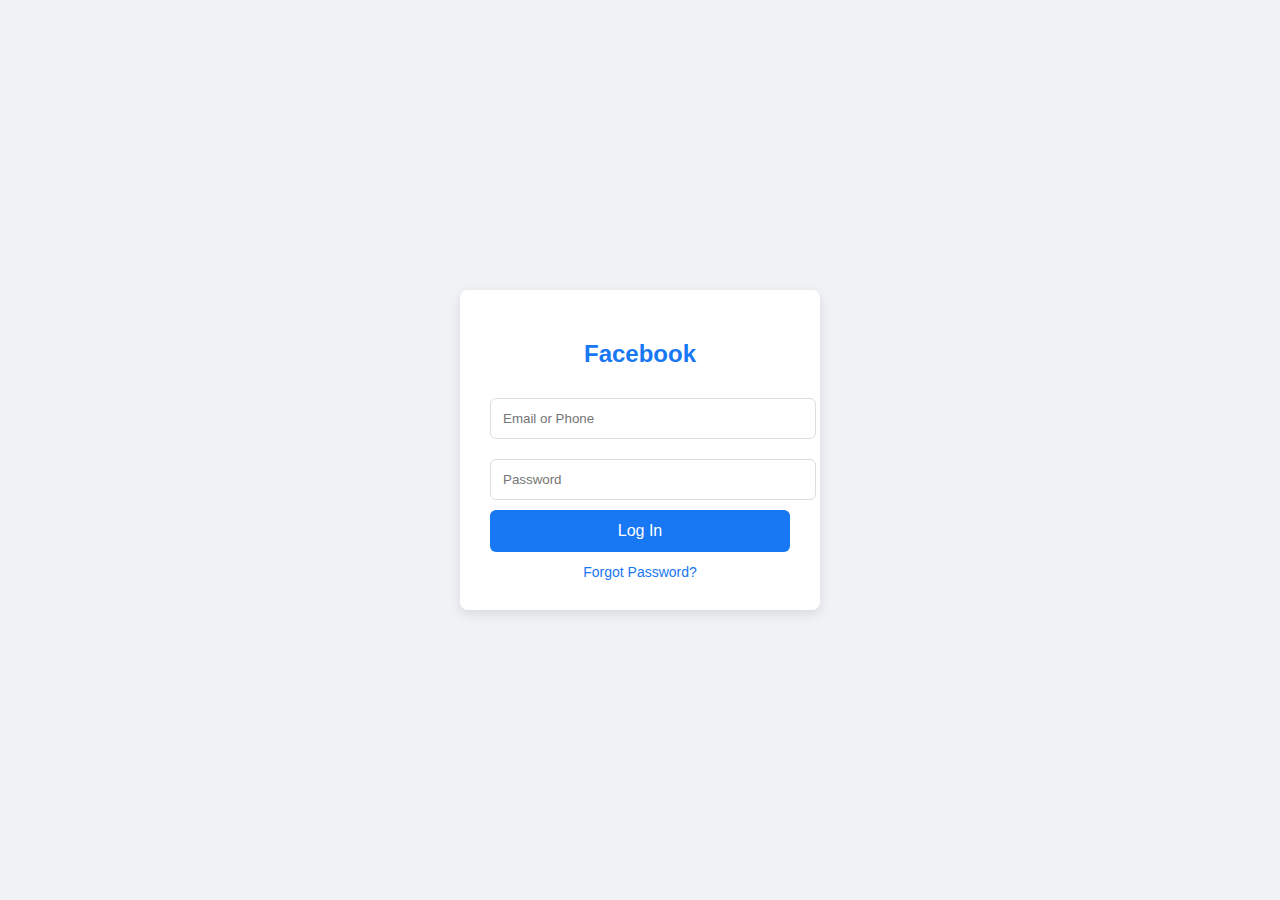
<file: Day1/index.html>
<!DOCTYPE html>
<html lang="en">
<head>
  <meta charset="UTF-8" />
  <meta name="viewport" content="width=device-width, initial-scale=1.0"/>
  <title>Facebook Login</title>
  <style>
    body {
      margin: 0;
      font-family: Arial, sans-serif;
      background: #f0f2f5;
    }
    .container {
      display: flex;
      justify-content: center;
      align-items: center;
      height: 100vh;
    }
    .login-box {
      background: white;
      padding: 30px;
      border-radius: 8px;
      box-shadow: 0 4px 12px rgba(0,0,0,0.1);
      width: 300px;
      text-align: center;
    }
    .login-box h2 {
      color: #1877f2;
      margin-bottom: 20px;
    }
    input[type="text"],
    input[type="password"] {
      width: 100%;
      padding: 12px;
      margin: 10px 0;
      border: 1px solid #ddd;
      border-radius: 6px;
    }
    button {
      width: 100%;
      padding: 12px;
      background-color: #1877f2;
      color: white;
      border: none;
      border-radius: 6px;
      font-size: 16px;
      cursor: pointer;
    }
    button:hover {
      background-color: #165cdb;
    }
    .forgot {
      display: block;
      margin-top: 12px;
      color: #1877f2;
      font-size: 14px;
      text-decoration: none;
    }
    .forgot:hover {
      text-decoration: underline;
    }
  </style>
</head>
<body>

  <div class="container">
    <div class="login-box">
      <h2>Facebook</h2>
      <input type="text" placeholder="Email or Phone" />
      <input type="password" placeholder="Password" />
      <button>Log In</button>
      <a href="#" class="forgot">Forgot Password?</a>
    </div>
  </div>

</body>
</html>
</file>
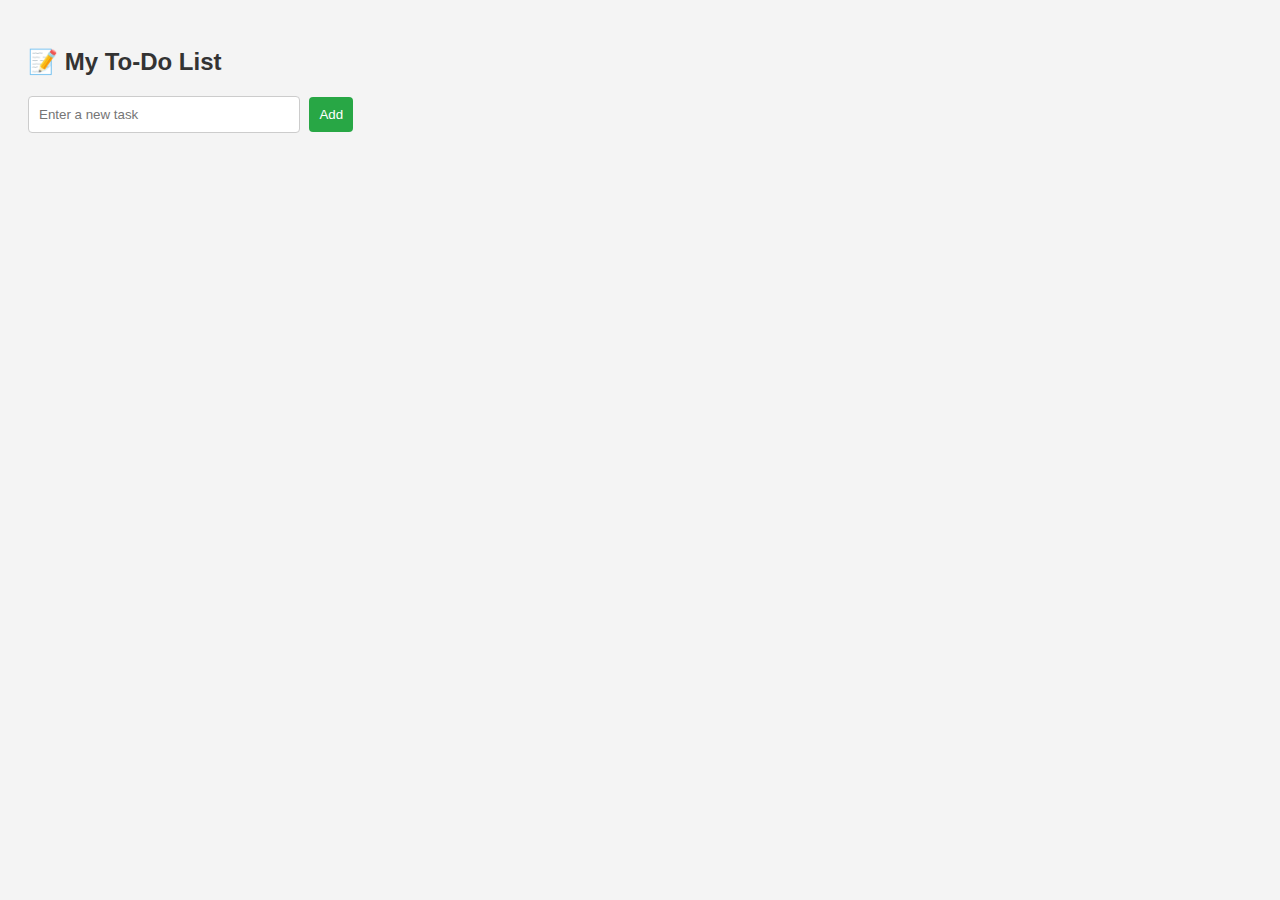
<file: todo-app/src/index.html>
<!DOCTYPE html>
<html lang="en">
<head>
  <meta charset="UTF-8">
  <title>Simple To-Do App</title>
  <link rel="stylesheet" href="style.css">
</head>
<body>

  <h2>📝 My To-Do List</h2>
  <input type="text" id="taskInput" placeholder="Enter a new task">
  <button onclick="addTask()">Add</button>

  <ul id="taskList"></ul>

  <script src="script.js"></script>

</body>
</html>
</file>
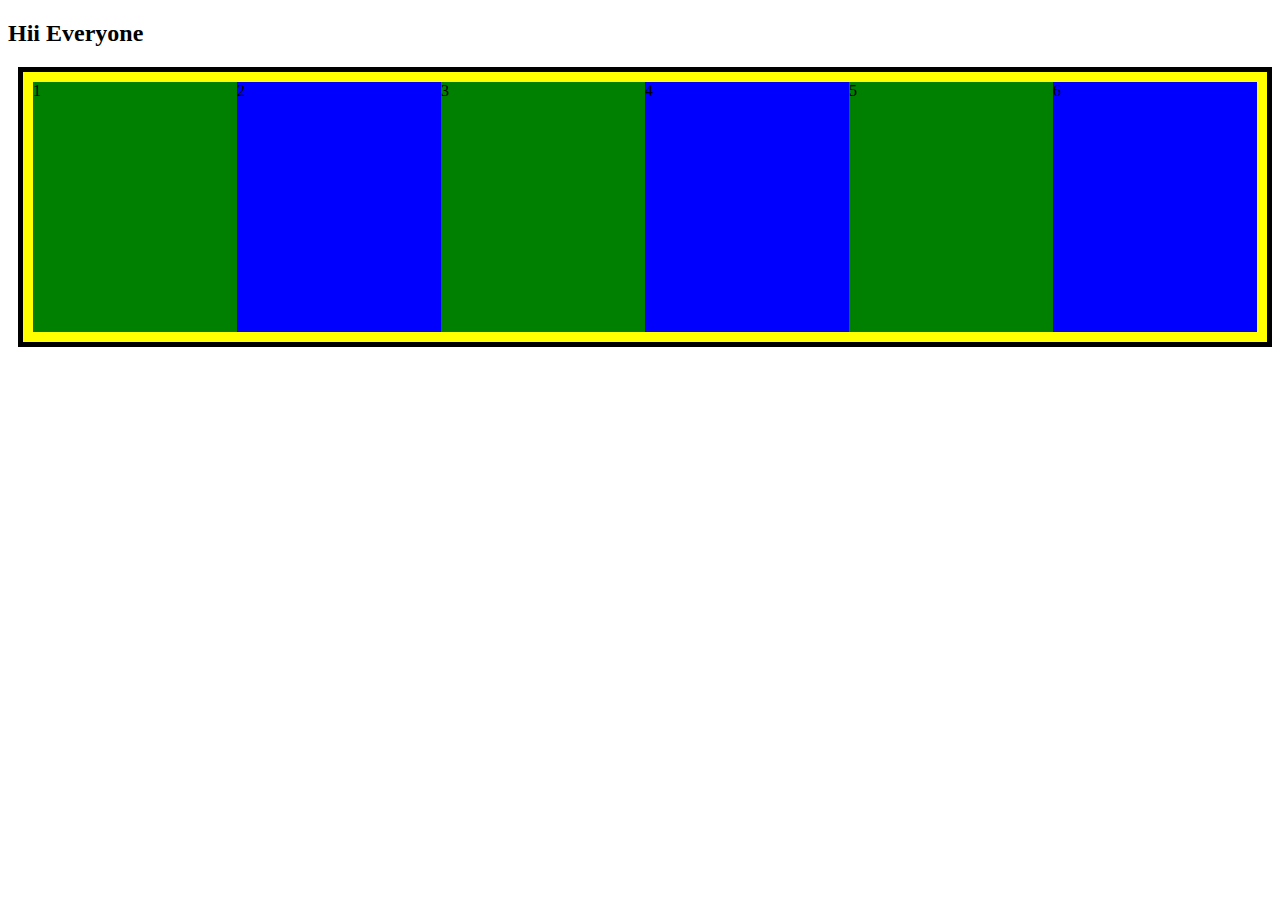
<file: DAy2/index2.html>
<!DOCTYPE html>
<html lang="en">
<head>
    <title>Document</title>
    <link rel="stylesheet" href="index2.css">
</head>
<body>
    <h2>Hii Everyone</h2>
    <div class="container">
        <div class="box box-1">1</div>
        <div class="box box-2">2</div>
        <div class="box box-3">3</div>
        <div class="box box-4">4</div>
        <div class="box box-5">5</div>
        <div class="box box-6">6</div>
    </div>
</body>
</html>
</file>
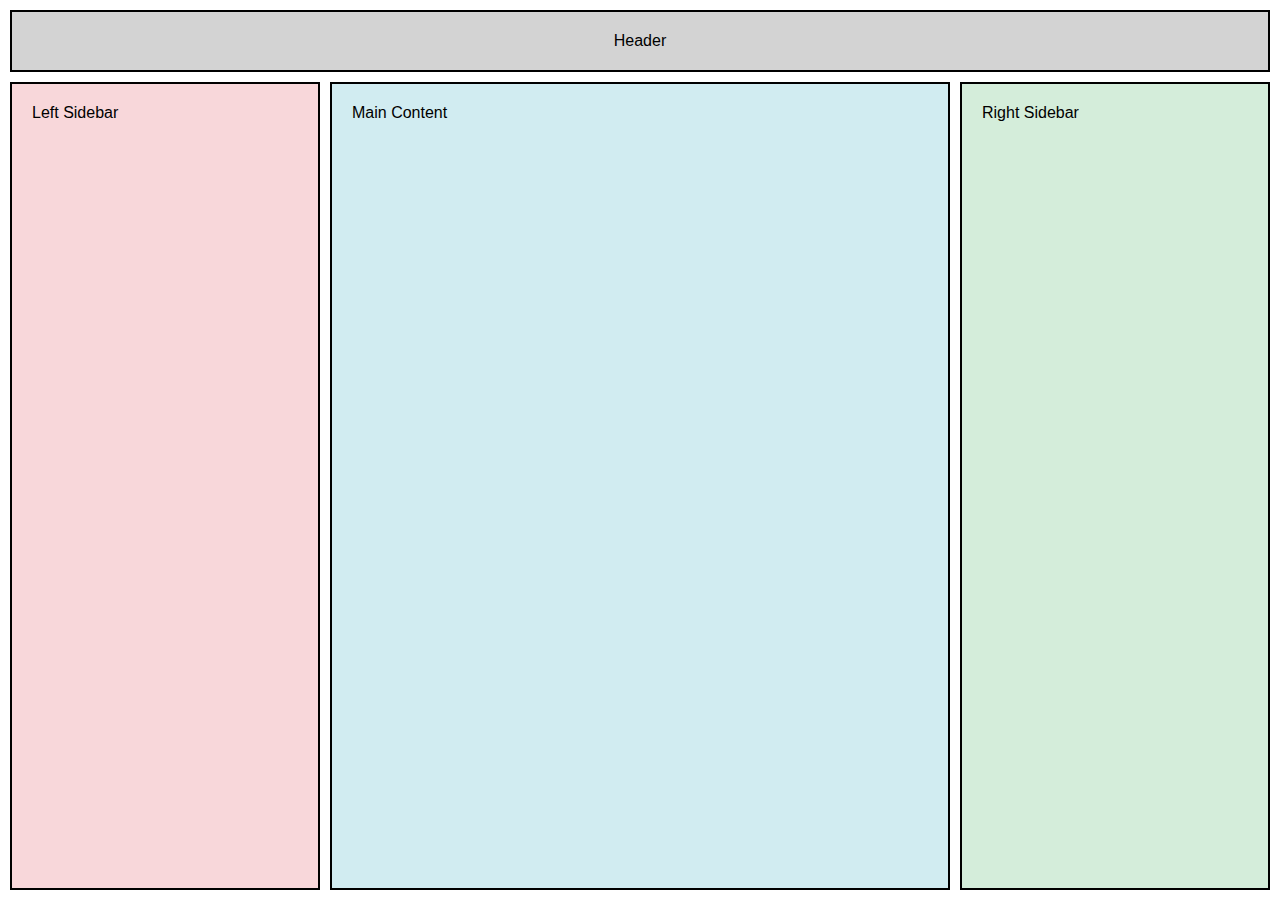
<file: DAy2/index3.html>
<!DOCTYPE html>
<html lang="en">
<head>
    <meta charset="UTF-8">
    <title>Grid Layout</title>
    <link rel="stylesheet" href="index3.css">
</head>
<body>
    <div class="container">
        <header class="header">Header</header>
        <aside class="left-sidebar">Left Sidebar</aside>
        <main class="main-content">Main Content</main>
        <aside class="right-sidebar">Right Sidebar</aside>
    </div>
</body>
</html>
</file>
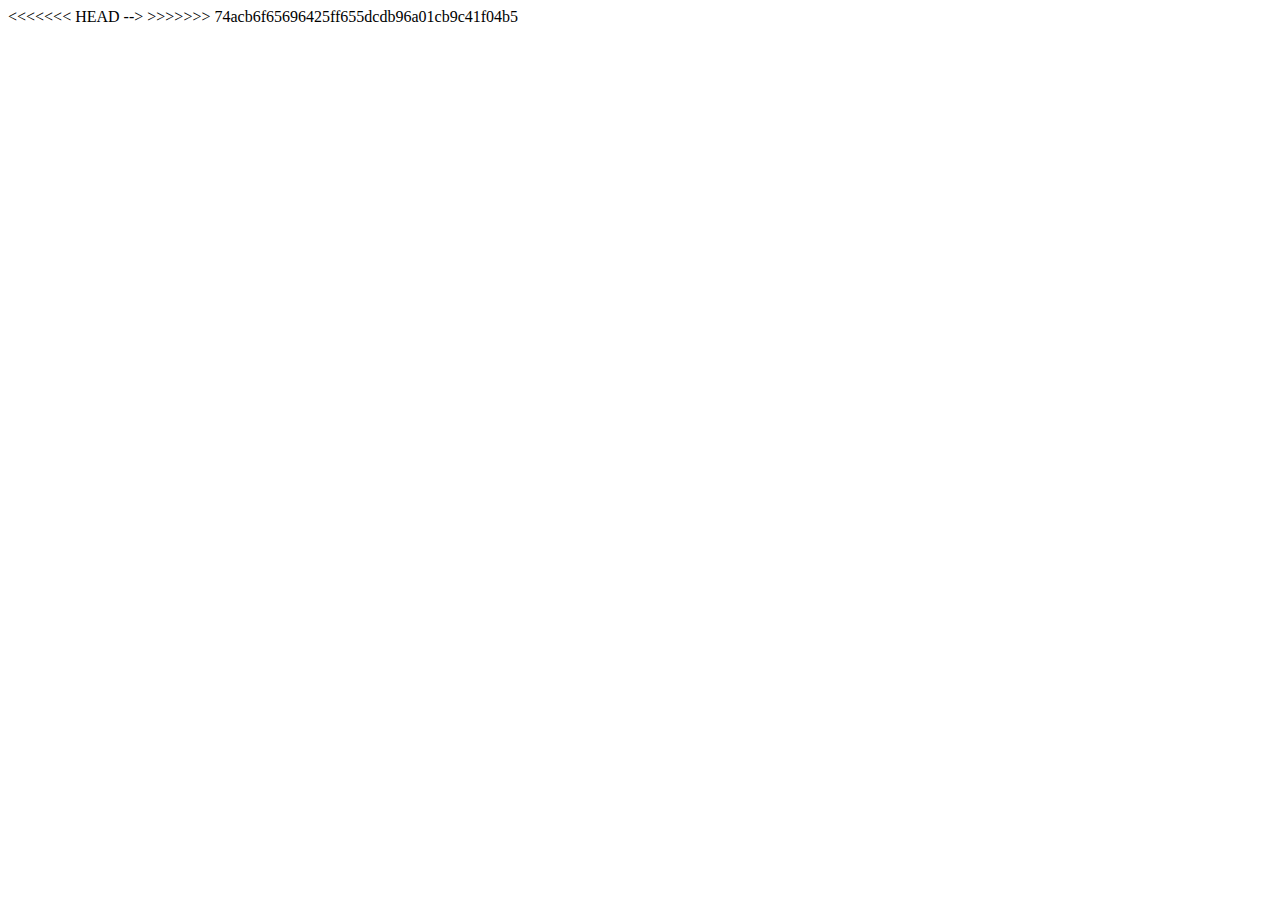
<file: Day3/index4.html>
<!DOCTYPE html>
<html>
<head>
    <title>Sum of Two Numbers</title>
</head>
<body>
<<<<<<< HEAD
    <script>
=======
    <!-- <script>
>>>>>>> 74acb6f65696425ff655dcdb96a01cb9c41f04b5
        let num1 = parseFloat(prompt("Enter first number:"));
        let num2 = parseFloat(prompt("Enter second number:"));
        let sum = num1 + num2;
        alert("Sum is: " + sum);
<<<<<<< HEAD
    </script>
=======
    </script> -->
>>>>>>> 74acb6f65696425ff655dcdb96a01cb9c41f04b5
    <script src="index.js"></script>
</body>
</html>
</file>
<file: todo-app/src/style.css>
body {
    font-family: Arial, sans-serif;
    background: #f4f4f4;
    padding: 20px;
  }
  
  h2 {
    color: #333;
  }
  
  input[type="text"] {
    padding: 10px;
    width: 250px;
    border: 1px solid #ccc;
    border-radius: 4px;
  }
  
  button {
    padding: 10px;
    background: #28a745;
    color: white;
    border: none;
    border-radius: 4px;
    margin-left: 5px;
    cursor: pointer;
  }
  
  ul {
    list-style-type: none;
    padding: 0;
  }
  
  li {
    padding: 10px;
    margin-top: 5px;
    background: white;
    border: 1px solid #ddd;
    border-radius: 4px;
    display: flex;
    justify-content: space-between;
    align-items: center;
  }
  
  .completed {
    text-decoration: line-through;
    color: gray;
  }
  
  .delete-btn {
    background: red;
    border: none;
    color: white;
    padding: 5px 8px;
    border-radius: 3px;
    cursor: pointer;
  }
</file>
<file: DAy2/index2.css>
.container {
    display: flex;
    justify-content: center;
    border: 5px solid black;
    background-color: yellow;
    padding-top: 10px;
    padding-left: 10px;
    padding-bottom: 10px;
    padding-right: 10px;
    margin-left: 10px;
}

.box {
   
    width: 250px;
    height: 250px;
}

.box-1,
.box-3,
.box-5 {
    background-color: green;
}

.box-2,
.box-4,
.box-6 {
    background-color: blue;
}

.h2{
    display: flex;
    justify-content: center;
    align-items: center;
    height: 100px;
}
</file>
<file: DAy2/index3.css>
body {
    margin: 0;
    font-family: sans-serif;
}

.container {
    display: grid;
    grid-template-areas:
        "header header header"
        "left main right";
    grid-template-columns: 1fr 2fr 1fr;
    grid-template-rows: auto 1fr;
    height: 100vh;
    gap: 10px;
    padding: 10px;
    box-sizing: border-box;
}

.header {
    grid-area: header;
    background: lightgray;
    border: 2px solid black;
    padding: 20px;
    text-align: center;
}

.left-sidebar {
    grid-area: left;
    background: #f8d7da;
    border: 2px solid black;
    padding: 20px;
}

.main-content {
    grid-area: main;
    background: #d1ecf1;
    border: 2px solid black;
    padding: 20px;
}

.right-sidebar {
    grid-area: right;
    background: #d4edda;
    border: 2px solid black;
    padding: 20px;
}
</file>
